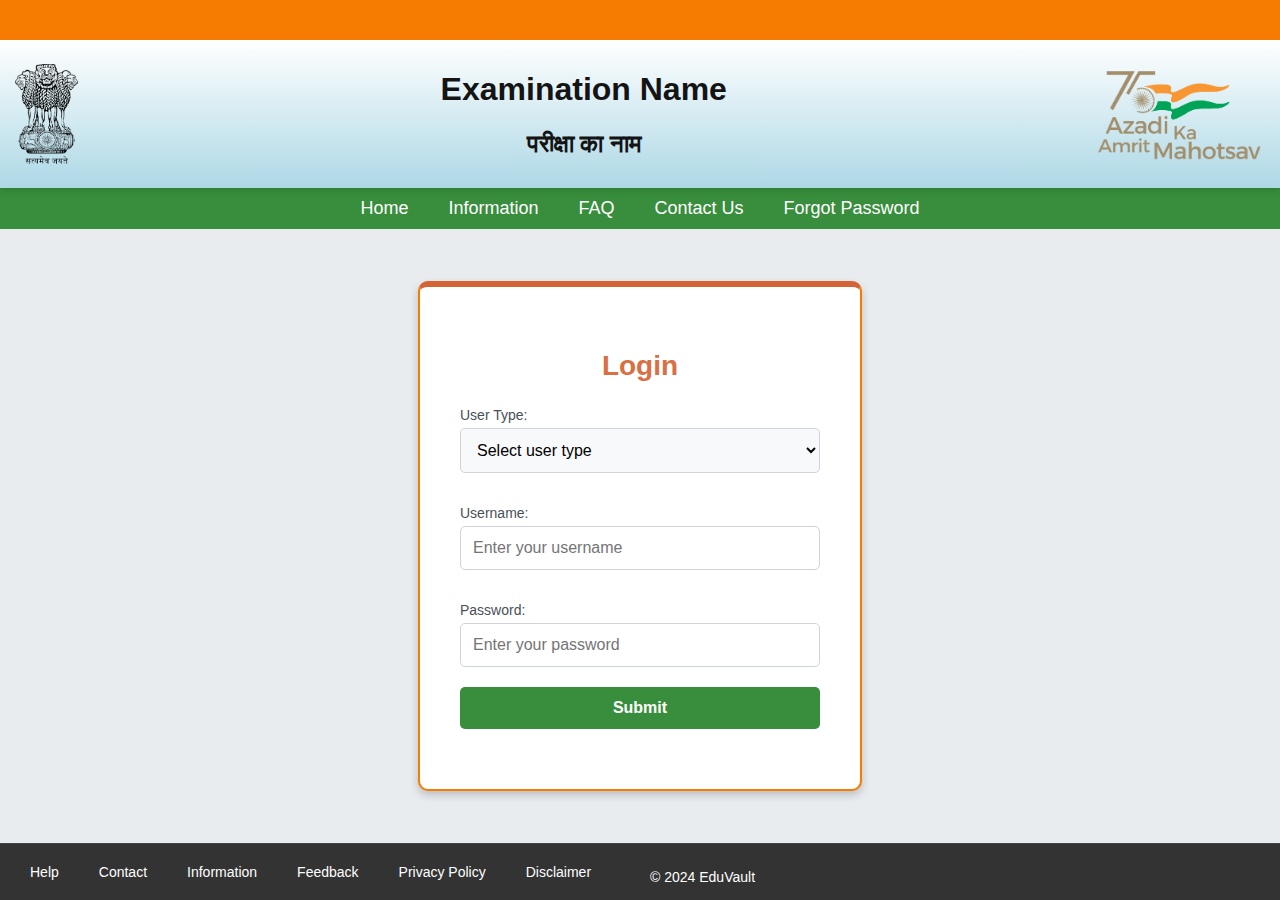
<file: Eduvault/index.html>
<!DOCTYPE html>
<html lang="en">
<head>
    <meta charset="UTF-8">
    <meta http-equiv="X-UA-Compatible" content="IE=edge">
    <meta name="viewport" content="width=device-width, initial-scale=1.0">
    <title>Login Page</title>
    <link rel="icon"href="icon.png">
    <style>
        body {
            font-family: 'Arial', sans-serif;
            margin: 0;
            padding: 0;
            display: flex;
            flex-direction: column;
            min-height: 100vh;
            background-color: #e9ecef;
        }
        .header {
            background-color: #f57c00; /* Orange top section */
            color: rgb(20, 20, 20);
            padding: 0;
            display: flex;
            flex-direction: column;
            align-items: center;
            position: relative;
            font-weight: 300;
            box-shadow: 0 4px 6px rgba(0, 0, 0, 0.1);
        }
        .header .top-section {
            background-color: #f57c00; /* Orange */
            width: 100%;
            height: 40px; /* Height of the orange section */
        }
        .header .content-section {
            background: linear-gradient(to bottom, white, lightblue);
            display: flex;
            align-items: center;
            justify-content: space-between;
            width: 100%;
            padding: 10px 20px;
        }
        .header img {
            height: 100px; /* Adjust the height for a larger image */
            margin: 0 15px; /* Add some space between images and content */
            object-fit: contain; /* Ensure the image fits well */
        }
        .header .header-content {
            text-align: center;
            flex: 1;
        }
        .navbar {
            display: flex;
            justify-content: center;
            background-color: #388e3c; /* Green background */
            padding: 10px 0;
        }
        .navbar a {
            color: white;
            text-decoration: none;
            padding: 0 20px;
            display: flex;
            align-items: center;
            font-size: 18px;
        }
        .navbar a:hover {
            text-decoration: underline;
        }
        .main-content {
            display: flex;
            justify-content: center;
            align-items: center;
            flex: 1;
        }
        .login-container {
            background-color: #ffffff;
            padding: 40px;
            border-radius: 10px;
            box-shadow: 0 4px 8px rgba(0, 0, 0, 0.2);
            width: 360px;
            border: 2px solid #f57c00; /* Orange border */
            border-top: 6px solid #d26435; /* Darker orange border on top */
        }
        .login-container h2 {
            margin-bottom: 25px;
            text-align: center;
            color: #d96f42; /* Darker orange heading */
            font-size: 28px;
            font-weight: 600;
        }
        .login-container label {
            display: block;
            margin: 12px 0 5px;
            color: #495057;
            font-size: 14px;
            font-weight: 500;
        }
        .login-container input, 
        .login-container select,
        .login-container button {
            width: 100%;
            padding: 12px;
            margin-bottom: 20px;
            border: 1px solid #ced4da;
            border-radius: 5px;
            font-size: 16px;
            box-sizing: border-box;
        }
        .login-container select {
            background-color: #f8f9fa;
        }
        .login-container button {
            background-color: #388e3c; /* Green button */
            color: white;
            border: none;
            font-size: 16px;
            cursor: pointer;
            font-weight: bold;
            transition: background-color 0.3s ease, box-shadow 0.3s ease;
        }
        .login-container button:hover {
            background-color: #2c6b2f; /* Darker green on hover */
            box-shadow: 0 4px 6px rgba(0, 0, 0, 0.15);
        }
        .login-container input:focus,
        .login-container select:focus {
            border-color: #388e3c; /* Green focus border */
            outline: none;
            box-shadow: 0 0 5px rgba(56, 142, 60, 0.5); /* Green shadow on focus */
        }
        footer {
            background: #333; /* Dark gray background */
            color: white;
            padding: 15px 20px;
            display: flex;
            justify-content: center;
            align-items: center;
            flex-wrap: wrap;
            gap: 20px;
            font-size: 14px;
            border-top: 1px solid #444;
        }
        footer a {
            color: white;
            text-decoration: none;
            padding: 0 10px;
            transition: color 0.3s ease;
        }
        footer a:hover {
            color: #d87f27; /* Orange color on hover */
        }
        footer .footer-left, footer .footer-right {
            display: flex;
            gap: 20px;
        }
        footer .footer-left {
            flex: 1;
        }
        footer .footer-right {
            flex: 1;
            text-align: right;
        }
        footer .footer-right span {
            display: block;
        }
        footer .footer-right .copyright {
            margin-top: 10px;
        }
    </style>
</head>
<body>
    <div class="header">
        <div class="top-section"></div>
        <div class="content-section">
            <img src="image2.png" alt="Left Image" class="left-image">

            <div class="header-content">
                <div class="exam-names">
                    <h1>Examination Name</h1>
                    <h2>परीक्षा का नाम </h2>
                </div>
            </div>

            <img src="image.png" alt="Right Image" class="right-image">
        </div>
    </div>

    <div class="navbar">
        <a href="#">Home</a>
        <a href="#">Information</a>
        <a href="#">FAQ</a>
        <a href="#">Contact Us</a>
        <a href="#">Forgot Password</a>
    </div>

    <div class="main-content">
        <div class="login-container">
            <h2>Login</h2>
            <form onsubmit="return handleLogin(event)">
                <label for="userType">User Type:</label>
                <select id="userType" name="userType">
                    <option value="" disabled selected>Select user type</option>
                    <option value="admin">Admin</option>
                    <option value="paper-setter">Examiner</option>
                    <option value="student">Student</option>
                </select>

                 <label for="username">Username:</label>
                <input type="text" id="username" name="username" placeholder="Enter your username" required>

                <label for="password">Password:</label>
                <input type="password" id="password" name="password" placeholder="Enter your password" required>

                <button type="submit">Submit</button>
            </form>
        </div>
    </div>

    <footer>
        <div class="footer-left">
            <a href="#">Help</a>
            <a href="#">Contact</a>
            <a href="#">Information</a>
            <a href="#">Feedback</a>
            <a href="#">Privacy Policy</a>
            <a href="#">Disclaimer</a>
        </div>
        <div class="footer-right">
            <span class="copyright">&copy; 2024 EduVault</span>
        </div>
    </footer>

    <script>
        function handleLogin(event) {
            event.preventDefault(); // Prevent form submission
            const userType = document.getElementById('userType').value;
            if (userType === 'student') {
                // Redirect to student registration page
                window.location.href = 'student-registration.html';
            } else if(userType === 'paper-setter') {
                window.location.href = 'examiner-registration.html';
                // Normally handle other user types
            } else if(userType === 'admin'){
                alert('Login submitted');
                window.location.href = 'admin.html';
                
            }
        }
    </script>
</body>
</html>
</file>
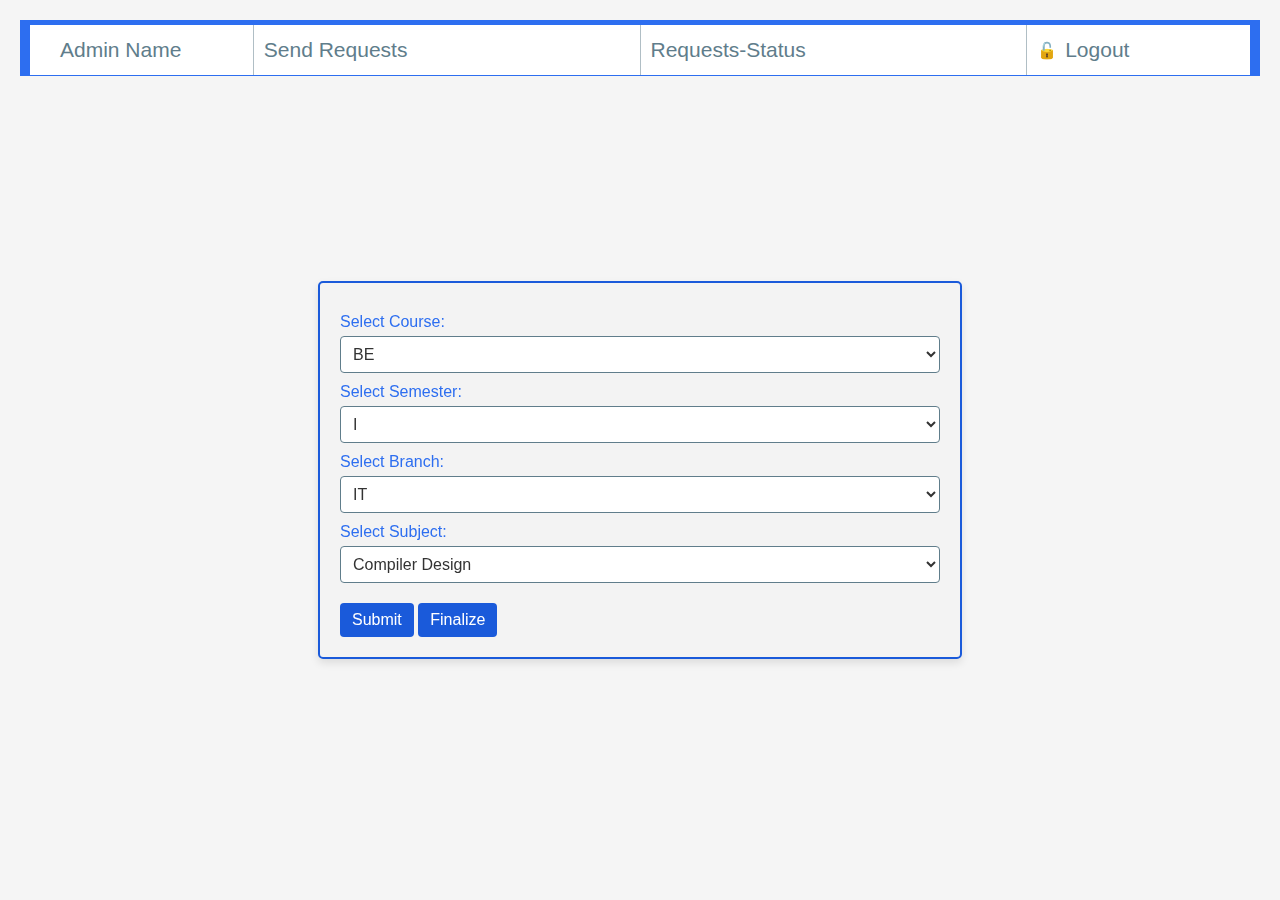
<file: Eduvault/admin.html>
<!DOCTYPE html>
<html lang="en">

<head>
    <meta charset="UTF-8">
    <meta name="viewport" content="width=device-width, initial-scale=1.0">
    <title>Dashboard Layout</title>
    <style>
        body {
            margin: 0;
            font-family: Arial, sans-serif;
            background-color: #f5f5f5;
        }

        .container {
            margin: 20px;
            display: flex;
            align-items: center;
            height: 50px;
            padding: 0 20px;
            border-top: 5px solid rgb(45, 110, 240);
            border-left: 10px solid rgb(45, 110, 240);
            border-right: 10px solid rgb(45, 110, 240);
            border-bottom: 1px solid rgb(45, 110, 240);
            background-color: #ffffff;
        }

        .section,
        .send-requests,
        .request-status {
            display: flex;
            align-items: center;
            height: 100%;
            padding: 0 10px;
        }

        .section button,
        .send-requests button,
        .request-status button {
            background: none;
            border: none;
            font-size: 21px;
            color: #607d8b;
            cursor: pointer;
            outline: none;
            padding: 0;
            margin: 0;
            text-align: center;
            transition: background-color 0.3s, color 0.3s;
        }

        .examinar-name {
            flex: 1;
            font-size: 21px;
            color: #607d8b;
            border-right: 1px solid #b0bec5;
        }

        .send-requests {
            flex: 2;
            border-right: 1px solid #b0bec5;
        }

        .request-status {
            flex: 2;
            border-right: 1px solid #b0bec5;
        }

        .logout {
            flex: 1;
            text-align: right;
        }

        .logout::before {
            content: '🔓';
            margin-right: 8px;
        }

        /* Hover effects */
        .section button:hover,
        .send-requests button:hover,
        .request-status button:hover {
            background-color: #f0f0f0;
            color: #333;
        }

        /* Updated selection-container styles */
        .selection-container {
            background-color: #efeeee50;
            padding: 20px;
            border: 2px solid #1a5ada;
            border-radius: 5px;
            width: 600px;
            margin: 20px auto;
            box-shadow: 0 4px 8px rgba(0, 0, 0, 0.1);
            display: none;
            position: fixed;
            top: 50%;
            left: 50%;
            transform: translate(-50%, -50%);
        }

        .selection-container label {
            font-size: 16px;
            color: #2d6ef0;
            display: block;
            margin-top: 10px;
            margin-bottom: 5px;
        }

        .selection-container select {
            width: 100%;
            padding: 8px;
            font-size: 16px;
            color: #333;
            border: 1px solid #607d8b;
            border-radius: 4px;
            background-color: #ffffff;
        }

        .selection-container button {
            margin-top: 20px;
            padding: 8px 12px;
            font-size: 16px;
            color: #ffffff;
            background-color: #1a5ada;
            border: none;
            border-radius: 4px;
            cursor: pointer;
            transition: background-color 0.3s;
        }

        .selection-container button:hover {
            background-color: #155ab2;
        }
    </style>
</head>

<body>
    <div class="container">
        <div class="section examinar-name">
            Admin Name
        </div>
        <div class="send-requests">
            <button onclick="showDetails()">Send Requests</button>
        </div>
        <div class="request-status">
            <button onclick="showAccepted()">Requests-Status</button>
        </div>
        <div class="section logout">
            <button onclick="logout()">Logout</button>
        </div>
    </div>

    <!-- Selection Container for Course Details -->
    <div class="selection-container" id="selectionContainer">
        <label for="course">Select Course:</label>
        <select id="course" name="course">
            <option value="BE">BE</option>
            <option value="BTech">BTech</option>
            <option value="UPSC">UPSC</option>
            <option value="SSC">SSC</option>
            <option value="Other">Other Exam</option>
        </select>

        <label for="semester">Select Semester:</label>
        <select id="semester" name="semester">
            <option value="I">I</option>
            <option value="II">II</option>
            <option value="III">III</option>
            <option value="IV">IV</option>
            <option value="V">V</option>
            <option value="More">More</option>
        </select>

        <label for="branch">Select Branch:</label>
        <select id="branch" name="branch">
            <option value="IT">IT</option>
            <option value="CSE">CSE</option>
            <option value="Cybersecurity">Cybersecurity</option>
            <option value="DataScience">Data Science</option>
            <option value="AIML">AI/ML</option>
            <option value="Other">Other</option>
        </select>

        <label for="subject">Select Subject:</label>
        <select id="subject" name="subject">
            <option value="CompilerDesign">Compiler Design</option>
            <option value="History">History</option>
            <option value="Other">Other</option>
        </select>

        <!-- Submit and Finalize Buttons -->
        <button onclick="submitSelection()">Submit</button>
        <button onclick="finalizeSelection()">Finalize</button>
    </div>

    <script>
        // Function to show the selection container
        function showDetails() {
            document.getElementById('selectionContainer').style.display = 'block';
        }

        function showAccepted() {
            alert('Showing accepted requests details...');
        }

        function logout() {
            alert('Logging out...');
        }

        function submitSelection() {
            alert('Selection submitted.');
        }

        function finalizeSelection() {
            alert('Selection finalized.');
        }

        // By default, show the selection container
        document.addEventListener("DOMContentLoaded", function () {
            showDetails();
        });
    </script>
</body>

</html>
</file>
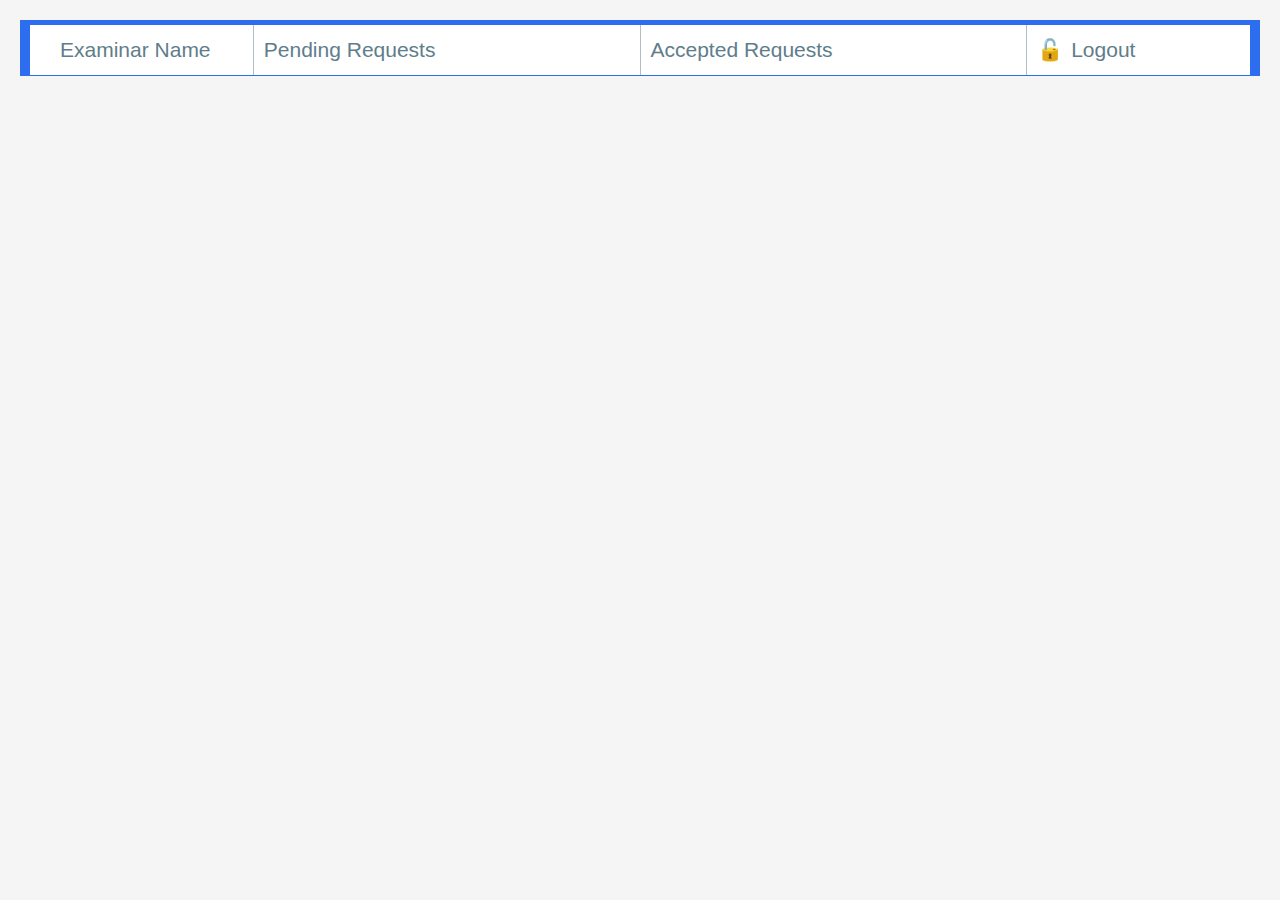
<file: Eduvault/examiner-registration.html>
<!DOCTYPE html>
<html lang="en">
<head>
    <meta charset="UTF-8">
    <meta name="viewport" content="width=device-width, initial-scale=1.0">
    <title>Examiner-registration</title>
    <link href="index2.css" rel="stylesheet">
</head>
<body>
    <div class="container">
        <div class="section examinar-name">
            Examinar Name
        </div>
        <div class="section pending-requests">
            <button onclick="showDetails()">Pending Requests</button>
        </div>
        <div class="section accepted-requests">
            <button onclick="showAccepted()">Accepted Requests</button>
        </div>
        <div class="section logout">
            <button onclick="logout()">Logout</button>
        </div>
    </div>
    
    <div class="details-container" id="details-container">
        <h3>You have received a request to set a paper.</h3>
        <h4>Click here to get more details</h4>
        <p><strong>Subject Code:</strong> CD-211</p>
        <p><strong>Course:</strong> B.E.</p>
        <p><strong>Semester:</strong> VII</p>
        <p><strong>Branch:</strong> IT</p>
        <p><strong>Subject:</strong> Compiler Designing</p>
        <p><strong>Syllabus:</strong> Syllabus</p>
        <p><strong>Question Pattern:</strong> Question Pattern</p>
        <p><strong>Total Marks:</strong> 50</p>
        <p><strong>Deadline:</strong> Nov 12, 2024</p>
    
        <div class="buttons">
            <button class="accept-button">Accept</button>
            <button class="reject-button">Reject</button>
        </div>
    </div>
    
    <div class="accepted-container" id="accepted-container">
        <h3>Accepted Requests Details</h3>
        <p><strong>Details for accepted requests will be shown here.</strong></p>
    </div>
    
    <script>
        function showDetails() {
            document.getElementById('details-container').style.display = 'block';
            document.getElementById('accepted-container').style.display = 'none';
        }
    
        function showAccepted() {
            document.getElementById('details-container').style.display = 'none';
            document.getElementById('accepted-container').style.display = 'block';
        }
    
        function logout() {
            document.getElementById('details-container').style.display = 'none';
            document.getElementById('accepted-container').style.display = 'none';
            // No action on logout, just hiding containers
        }
    </script> 
</body>
</html>
</file>
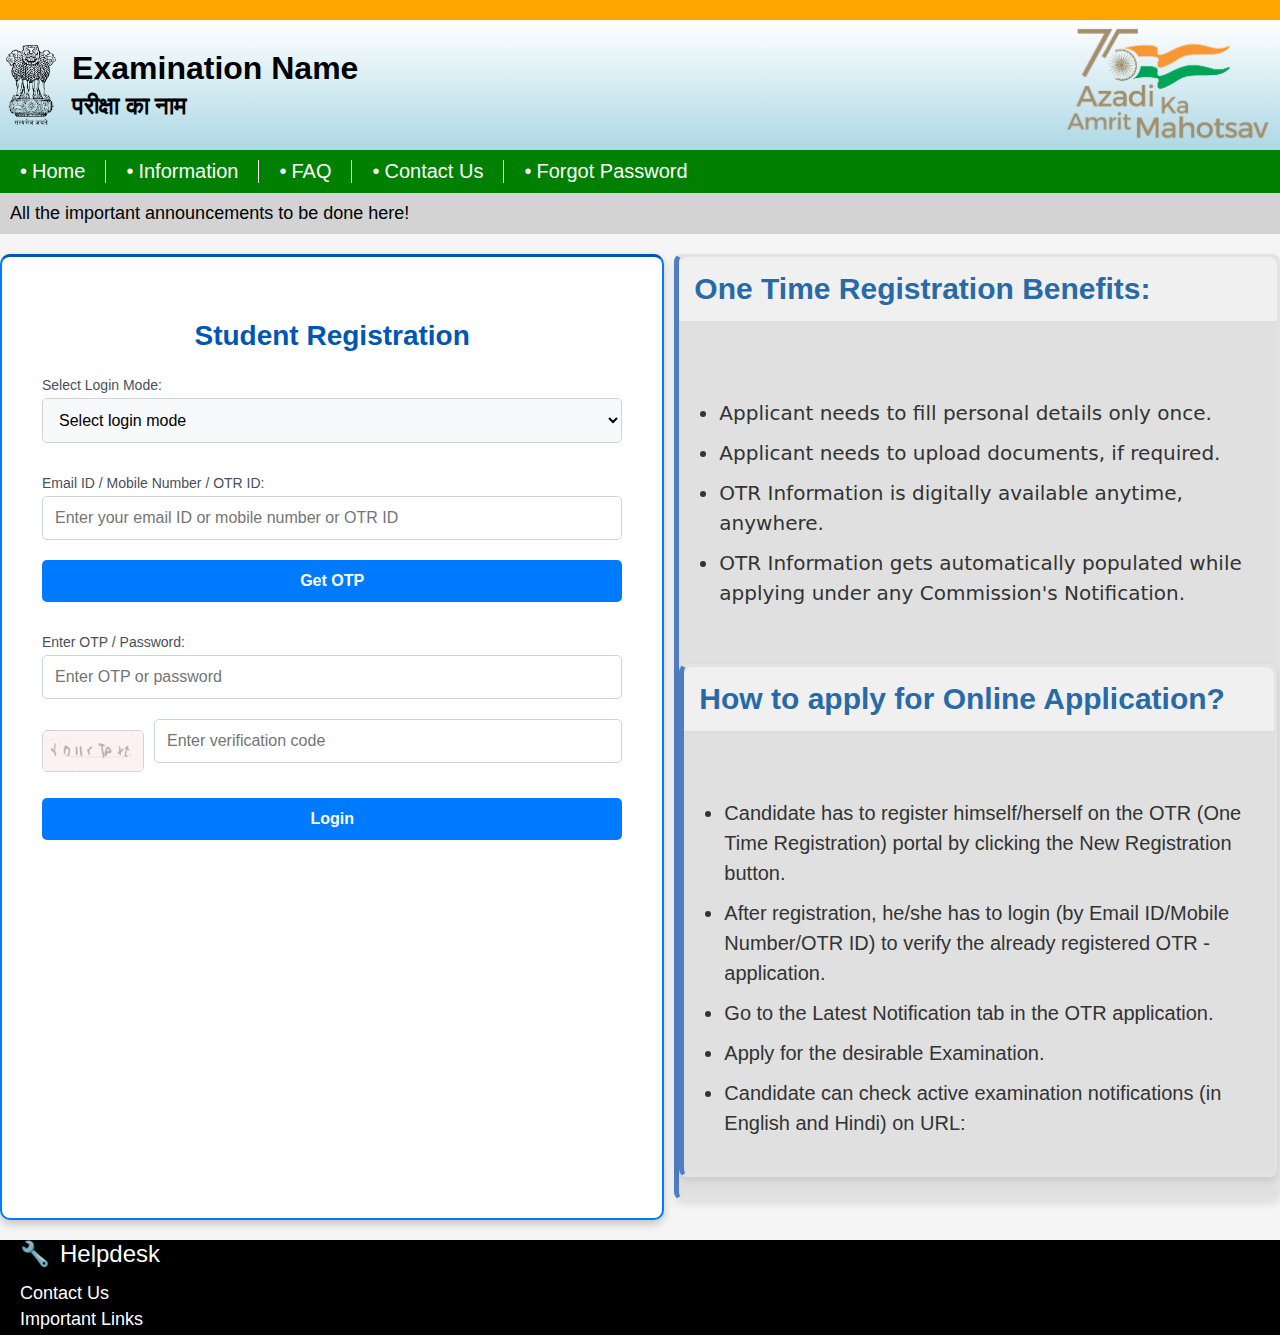
<file: Eduvault/student-registration.html>
<!DOCTYPE html>
<html lang="en">
<head>
    <meta charset="UTF-8">
    <meta http-equiv="X-UA-Compatible" content="IE=edge">
    <meta name="viewport" content="width=device-width, initial-scale=1.0">
    <title>Student Registration</title>
    <link rel="stylesheet" href="index.css">
    <style>
        body {
            margin: 0;
            padding: 0;
            display: flex;
            flex-direction: column;
            height: 1000px;
            font-family: Arial, sans-serif;
        }
        
        .main-content {
            flex: 1;
        }
        
        /* First Div Style */
        .first-div {
            background: linear-gradient(to bottom, white, lightblue);
            border-top: 20px solid orange;
            height: 130px;
            display: flex;
            align-items: center;
            padding-left: 6px;
            position: relative;
        }
        
        /* Image Styling for Right Corner */
        .right-corner-img {
            position: absolute;
            right: 3px;
            bottom: 3px;
            height: calc(100% - 6px);
            margin: 3px;
        }
        
        /* Image Styling for Left Corner */
        .left-corner-img {
            height: 80px; /* Set height for compactness */
            margin-right: 6px;
            object-fit: contain; /* Ensure aspect ratio is preserved */
        }
        
        /* Exam Names Styling */
        .exam-names {
            display: flex;
            flex-direction: column;
            margin: 10px;
        }
        
        .exam-names h1 {
            margin: 0;
        }
        
        .exam-names h2 {
            margin: 5px 0 0;
        }
        
        /* Third Div Style */
        .third-div {
            background-color: green;
            display: flex;
            justify-content: left;
            padding: 10px 0;
        }
        
        .third-div a {
            color: white;
            text-decoration: none;
            padding: 0 20px;
            display: flex;
            align-items: center;
            font-size: 20px;
            font-family: Verdana, Geneva, Tahoma, sans-serif;
        }
        
        .third-div a::before {
            content: '• ';
            margin-right: 5px;
        }
        
        .third-div a+a {
            border-left: 1px solid white;
        }
        
        /* Scrolling Text Div */
        .scrolling-text-container {
            overflow: hidden;
            background-color: lightgray;
            color: black;
            padding: 10px;
            font-size: 18px;
            position: relative;
            white-space: nowrap;
        }
        
        .scrolling-text {
            display: inline-block;
            padding-left: 0; /* Start position */
            animation:  3s scroll-left 1s  linear infinite;
        }
        
        @keyframes scroll-left {
            from {
                transform: translateX(100%);
            }
            to {
                transform: translateX(-100%);
            }
        }
        
        /* Footer Style */
        footer {
            background-color: black;
            color: white;
            height: 130px;
            display: flex;
            flex-direction: column;
            justify-content: center;
            padding: 0 20px;
            position:relative;
        }
        
        .footer-heading {
            display: flex;
            align-items: center;
            font-size: 24px;
            margin-bottom: 10px;
        }
        
        .footer-heading::before {
            content: '🔧 '; /* Help symbol */
            margin-right: 10px;
        }
        
        .footer-links {
            list-style-type: none;
            padding: 0;
            margin: 0;
            font-size: 18px;
        }
        
        .footer-links li {
            margin: 5px 0;
        }
        
        .footer-links a {
            color: white;
            text-decoration: none;
        }
    </style>
</head>
<div class="main-content">
    <div class="first-div">
        <!-- Left Image -->
        <img src="image2.png" class="left-corner-img" alt="Logo Image">

        <!-- Title and Content Here -->
        <div class="exam-names">
            <h1>Examination Name</h1>
            <h2>परीक्षा का नाम </h2>
        </div>

        <!-- Right Image -->
        <img src="image.png" class="right-corner-img" alt="Azadi Ka Amrit Mahotsav">
    </div>

    <div class="third-div">
        <a href="#">Home</a>
        <a href="#">Information</a>
        <a href="#">FAQ</a>
        <a href="#">Contact Us</a>
        <a href="#">Forgot Password</a>
    </div>

    <div class="scrolling-text-container">
        <div class="scrolling-text">
          All the important announcements to be done here!</div>
    </div>
</div>



<div class="main">
    <div class="registration-container">
        <h2>Student Registration</h2>
        <form>
            <label for="loginMode">Select Login Mode:</label>
            <select id="loginMode" name="loginMode">
                <option value="" disabled selected>Select login mode</option>
                <option value="email">Email ID</option>
                <option value="mobile">Mobile Number</option>
                <option value="otr">OTR ID</option>
            </select>

            <label for="identifier">Email ID / Mobile Number / OTR ID:</label>
            <input type="text" id="identifier" name="identifier" placeholder="Enter your email ID or mobile number or OTR ID">

            <button type="button" onclick="getOTP()">Get OTP</button>

            <label for="otp">Enter OTP / Password:</label>
            <input type="text" id="otp" name="otp" placeholder="Enter OTP or password">

            <div class="captcha-container">
                <img src="captcha.png" alt="Captcha" width="100" height="40">
                <input type="text" id="captcha" name="captcha" placeholder="Enter verification code">
            </div>

            <button type="submit">Login</button>
        </form>
    </div>

    <div class="container">
        <div class="right">
        <div class="title-container">
            <h2 class="title">One Time Registration Benefits:</h2>
        </div>
        <div class="content">
            <ul class="benefits-list">
                <li>Applicant needs to fill personal details only once.</li>
                <li>Applicant needs to upload documents, if required.</li>
                <li>OTR Information is digitally available anytime, anywhere.</li>
                <li>OTR Information gets automatically populated while applying under any Commission's Notification.
                </li>
            </ul>
        </div>
    </div>

    <div class="container">
        <div class="title-container">
            <h2 class="title">How to apply for Online Application?</h2>
        </div>
        <div class="content">
            <ul class="instructions-list">
                <li>Candidate has to register himself/herself on the OTR (One Time Registration) portal by clicking the
                    New Registration button.</li>
                <li>After registration, he/she has to login (by Email ID/Mobile Number/OTR ID) to verify the already
                    registered OTR - application.</li>
                <li>Go to the Latest Notification tab in the OTR application.</li>
                <li>Apply for the desirable Examination.</li>
                <li>Candidate can check active examination notifications (in English and Hindi) on URL: <a
                        href="" target="_blank"></a></li>
            </ul>
        </div>
    </div>
</div></div>

<script>
    function getOTP() {
        // Placeholder function for getting OTP
        alert('OTP has been sent to your email/mobile.');
    }
</script>
<footer>
    <div class="footer-heading">Helpdesk</div>
    <ul class="footer-links">
        <li><a href="#">Contact Us</a></li>
        <li><a href="#">Important Links</a></li>
    </ul>
</footer>
</body>
</html>
</file>
<file: Eduvault/index2.css>
body {
                margin: 0;
                font-family: Arial, sans-serif;
                background-color: #f5f5f5;
                /* Light grey background for the whole page */
            }
    
            .container {
                margin: 20px 20px 0px 20px;
                display: flex;
                align-items: center;
                height: 50px;
                /* Decreased height for the container */
                padding: 0 20px;
                border-top: 5px solid rgb(45, 110, 240);
                border-left: 10px solid rgb(45, 110, 240);
                border-right: 10px solid rgb(45, 110, 240);
                border-bottom: 1px solid rgb(45, 110, 240);
                /* Blue-grey border */
                background-color: #ffffff;
                /* White background for the container */
            }
    
            .section {
                display: flex;
                align-items: center;
                height: 100%;
                padding: 0 10px;
            }
    
            .section button {
                background: none;
                border: none;
                font-size: 21px;
                color: #607d8b;
                cursor: pointer;
                outline: none;
                padding: 0;
                margin: 0;
                text-align: center;
                transition: background-color 0.3s, color 0.3s;
            }
    
            .examinar-name {
                flex: 1;
                font-size: 21px;
                color: #607d8b;
                /* Blue-grey color for formal look */
                border-right: 1px solid #b0bec5;
                /* Blue-grey border */
            }
    
            .pending-requests {
                flex: 2;
                font-size: 21px;
                color: #607d8b;
                /* Blue-grey color for formal look */
                border-right: 1px solid #b0bec5;
                /* Blue-grey border */
            }
    
            .accepted-requests {
                flex: 2;
                font-size: 21px;
                color: #607d8b;
                /* Blue-grey color for formal look */
                border-right: 1px solid #b0bec5;
                /* Blue-grey border */
            }
    
            .logout {
                flex: 1;
                font-size: 21px;
                color: #607d8b;
                /* Blue-grey color for formal look */
                text-align: right;
            }
    
            .logout::before {
                content: '🔓';
                /* Logout symbol */
                margin-right: 8px;
            }
    
            .details-container,
            .accepted-container {
                display: none;
                margin: 20px;
                padding: 20px;
                background-color: #dbd9d9;
                border-radius: 8px;
                box-shadow: 0 4px 8px rgba(0, 0, 0, 0.1);
                /* Shadow for the details container */
            }
    
            .details-container h3,
            .accepted-container h3 {
                margin-top: 0;
                font-size: 20px;
                color: #333;
            }
    
            .details-container p,
            .accepted-container p {
                font-size: 16px;
                color: #333;
                margin: 5px 0;
            }
    
            .details-container .buttons,
            .accepted-container .buttons {
                margin-top: 20px;
            }
    
            .details-container button,
            .accepted-container button {
                font-size: 16px;
                color: #ffffff;
                border: none;
                border-radius: 4px;
                padding: 10px 20px;
                cursor: pointer;
                margin-right: 10px;
            }
    
            .details-container .accept-button,
            .accepted-container .accept-button {
                background-color: #2196F3;
                /* Blue color for accept button */
            }
    
            .details-container .reject-button,
            .accepted-container .reject-button {
                background-color: #f44336;
                /* Red color for reject button */
            }
    
            .accepted-container .accept-button {
                background-color: #4CAF50;
                /* Green color for accept button in accepted container */
            }
    
            /* Hover effects */
            .section button:hover {
                background-color: #e0d9d9;
                /* Light grey background on hover */
                color: #333;
                /* Darker text color on hover */
            }
</file>
<file: Eduvault/index.css>
body {
    font-family: Arial, sans-serif;
    background-color: #f5f5f5;
    margin: 0;
    padding: 20px;
    
}

.container {
    max-width: 600px;
    margin: 20px auto;
    padding: 0;
    /* Remove padding from the container */
    background-color: #e0e0e0;
    /* Aesthetic grey background */
    border-radius: 8px;
    border: solid;
    border-color: #b9b7b7;
    border-radius: 1px;
    box-shadow: 0 4px 8px rgba(0, 0, 0, 0.1);
    border-left: 5px solid #28a745;
    /* Green left border */
}

.title-container {
    background-color: #f0f0f0;
    /* Lighter grey background for the title */
    padding: 15px;
    border-bottom: 2px solid #ddd;
    /* Line between title and content */
    border-radius: 8px 8px 0 0;
    /* Rounded top corners */
    margin-bottom: 30px;
}

.title {
    font-size: 24px;
    font-family:Arial, Helvetica, sans-serif;
    margin: 0;
    color: #169033;
    /* Green color for the title */
}

.content {
    padding: 20px;
}

.benefits-list {
    margin-top: 15px;
    padding-left: 20px;
}

.benefits-list li {
font-family:system-ui, -apple-system, BlinkMacSystemFont, 'Segoe UI', Roboto, Oxygen, Ubuntu, Cantarell, 'Open Sans', 'Helvetica Neue', sans-serif;
    margin-bottom: 10px;
    font-size: 20px;
    line-height: 1.5;
    color: #333;
    /* Dark grey color for text */
}

.right{
display:flex;
flex-direction: column;
flex-basis: 100px;
justify-content: center;
gap:10px;

}

.main-content {
flex: 1;
/* Allows the main content area to expand and push the footer down */
}

/* First Div Style */
.first-div {
background: linear-gradient(to bottom, white, lightblue);
border-top: 20px solid orange;
height: 130px;
display: flex;
align-items: center;
padding-left: 6px;
position: relative;
}

.right-corner-img {
position: absolute;
right: 3px;
bottom: 3px;
height: calc(100% - 6px);
margin: 3px;
}

body {
font-family: 'Arial', sans-serif;
height: 100vh;
margin: 0;
background-color: #a6c1dd; 
}
.registration-container {
background-color: #ffffff; 
    padding: 40px;
    border-radius: 10px;
    box-shadow: 0 4px 8px rgba(0, 0, 0, 0.2);
    width: 80%; 
    max-width: 800px; 
    border: 2px solid #007bff; 
    border-top: 3px solid #0056b3; 
    margin: 0 auto; 
    position: relative;
    top:20px;
margin-bottom: 20px; }
.registration-container h2 {
margin-bottom: 25px;
text-align: center;
color: #0056b3; 
font-size: 28px;
font-weight: 600;
}
.registration-container label {
display: block;
margin: 12px 0 5px;
color: #495057; 
font-size: 14px;
font-weight: 500;
}
.registration-container input, 
.registration-container select,
.registration-container button {
width: 100%;
padding: 12px;
margin-bottom: 20px;
border: 1px solid #ced4da; 
border-radius: 5px;
font-size: 16px;
box-sizing: border-box; }
.main{
display:flex;
justify-content: center;
gap: 10px;
margin-bottom: 20px;
top:0px;
}
.registration-container select {
background-color: #f8f9fa; 
}
.registration-container button {
background-color: #007bff;
color: white;
border: none;
font-size: 16px;
cursor: pointer;
font-weight: bold;
transition: background-color 0.3s ease, box-shadow 0.3s ease;
}
.registration-container button:hover {
background-color: #0056b3; 
box-shadow: 0 4px 6px rgba(0, 0, 0, 0.15); }
.registration-container input:focus,
.registration-container select:focus {
border-color: #007bff; 
outline: none;
box-shadow: 0 0 5px rgba(0, 123, 255, 0.5); 
}
.captcha-container {
display: flex;
align-items: center;
margin-bottom: 15px;
}
.captcha-container img {
margin-right: 10px;
border: 1px solid #ced4da;
border-radius: 5px;
}


body {
    font-family: Arial, sans-serif;
    background-color: #f5f5f5;
    margin: 0;
    padding: 20px;
    }
    
    .container {
    max-width: 600px;
    margin: 20px auto;
    padding: 0;
    background-color: #e0e0e0;
    border:solid;
    border-radius: 2px;
    border-color: #e3e3e3;
     border-radius: 8px;
    box-shadow: 0 4px 8px rgba(0, 0, 0, 0.1);
    border-left: 5px solid #4e7ec1;
    }
    
    .title-container {
    background-color: #f0f0f0;
    padding: 15px;
    border-bottom: 2px solid #ddd;
    border-radius: 8px 8px 0 0;
    font-family: 'Garamond', serif;
 }
    
    .title {
    font-size: 30px;
    margin: 0;
    color: #286aa7;
    }
    
    .content {
    padding: 20px;
    font-family: 'Roboto', sans-serif;
    }
    
    .instructions-list {
    margin-top: 15px;
    padding-left: 20px;
    }
    
    .instructions-list li {
    margin-bottom: 10px;
    font-size: 20px;
    line-height: 1.5;
    color: #333;
    }
    
    .instructions-list a {
    color: #007bff;
    text-decoration: none;
    
    }
    
    .instructions-list a:hover {
    text-decoration: underline;
    }
</file>
